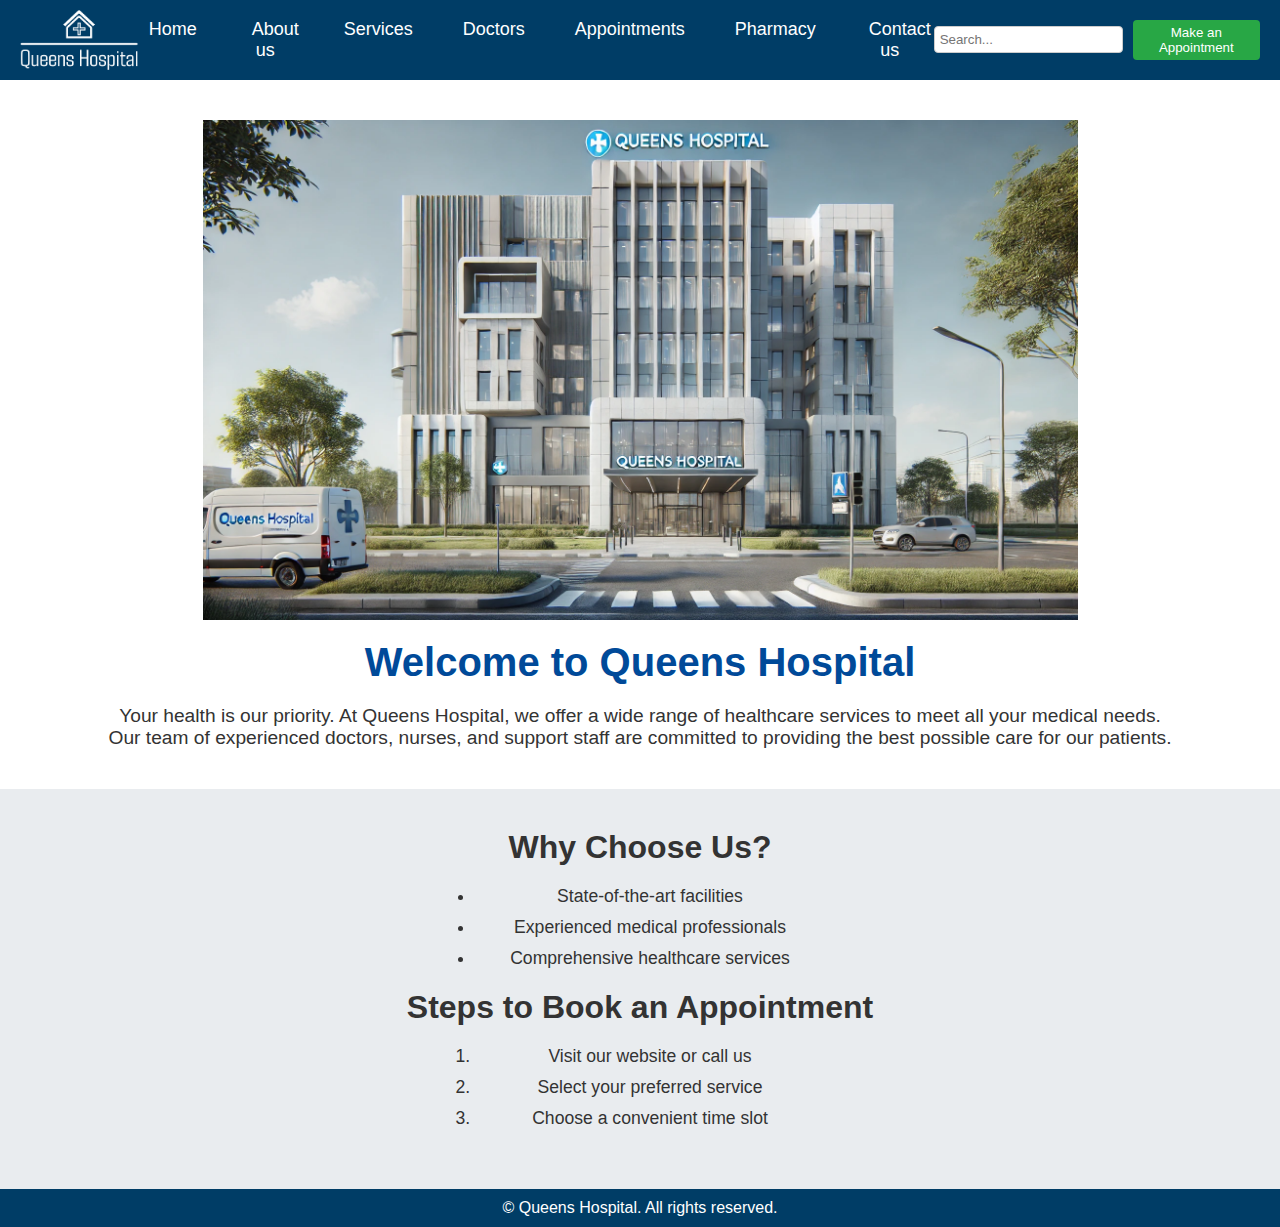
<file: index.html>
<!DOCTYPE html>
<html lang="en">
<head>
    <meta charset="UTF-8">
    <meta name="viewport" content="width=device-width, initial-scale=1.0">
    <title>Home - Queens Hospital</title>
    <link rel="stylesheet" href="index.css">
</head>
<body>
    <header>
        <div class="header-container">
            <img src="images/logo.png" alt="Queens Logo" class="logo">
            <nav>
                <ul>
                    <li><a href="index.html">Home</a></li>
                    <li><a href="aboutus.html">About us</a></li>
                    <li><a href="services.html">Services</a></li>
                    <li><a href="doctors.html">Doctors</a></li>
                    <li><a href="appointments.html">Appointments</a></li>
                    <li><a href="pharmacy.html">Pharmacy</a></li>
                    <li><a href="contact.html">Contact us</a></li>
                </ul>
            </nav>
            <div class="header-actions">
                <input type="text" placeholder="Search..." class="search-bar">
                <button class="appointment-btn">Make an Appointment</button>
            </div>
        </div>
    </header>  

    <main>
        <section class="intro">
            <img src="images/mainimage.webp" alt="Main Hospital Image" class="main-image">
            <div class="intro-text">
                <h1>Welcome to Queens Hospital</h1>
                <p>Your health is our priority. At Queens Hospital, we offer a wide range of healthcare services to meet all your medical needs.</p>
                <p>Our team of experienced doctors, nurses, and support staff are committed to providing the best possible care for our patients.</p>
            </div>
        </section>

        <section class="additional-info">
            <h2>Why Choose Us?</h2>
            <ul>
                <li>State-of-the-art facilities</li>
                <li>Experienced medical professionals</li>
                <li>Comprehensive healthcare services</li>
            </ul>
            <h2>Steps to Book an Appointment</h2>
            <ol>
                <li>Visit our website or call us</li>
                <li>Select your preferred service</li>
                <li>Choose a convenient time slot</li>
            </ol>
        </section>
    </main>

    <footer>
        <p>&copy; Queens Hospital. All rights reserved.</p>
        <!-- Developer Notes: This footer section contains basic copyright information and can be expanded as needed. -->
    </footer>
</body>
</html>
</file>
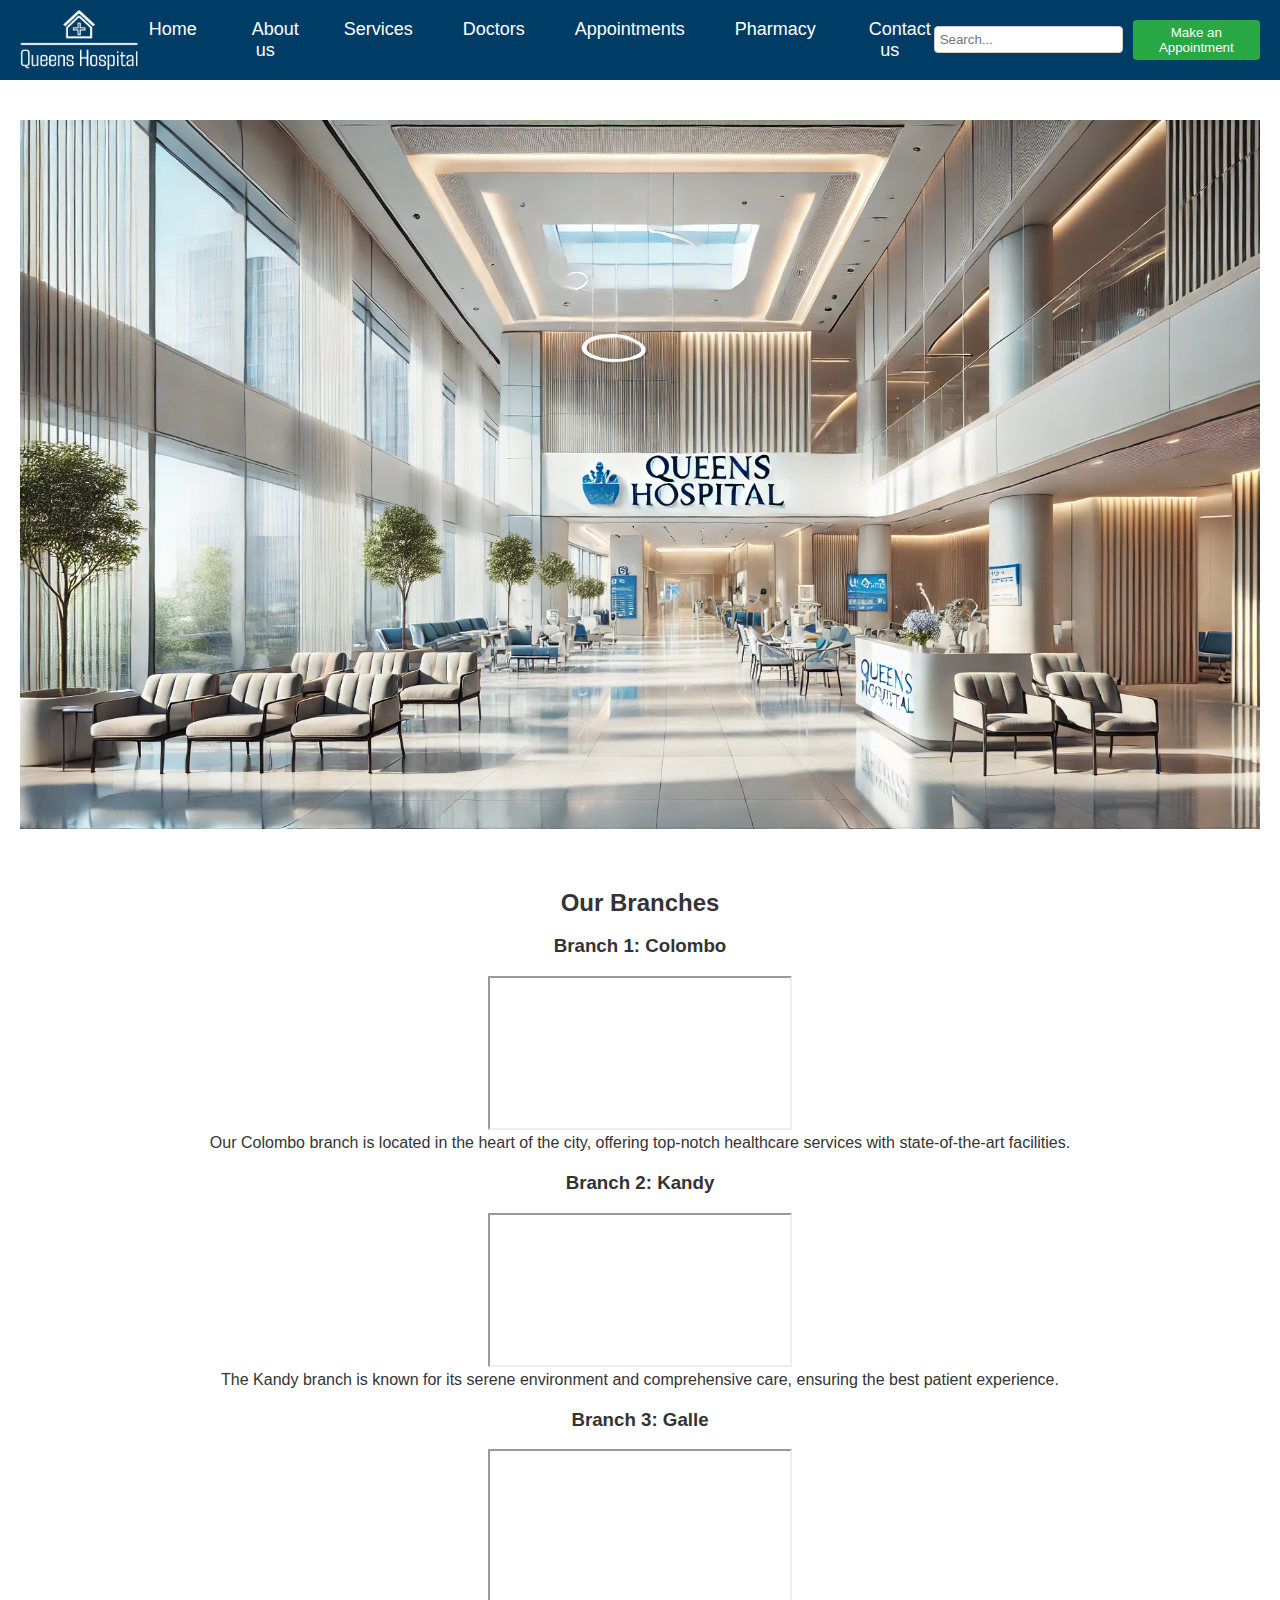
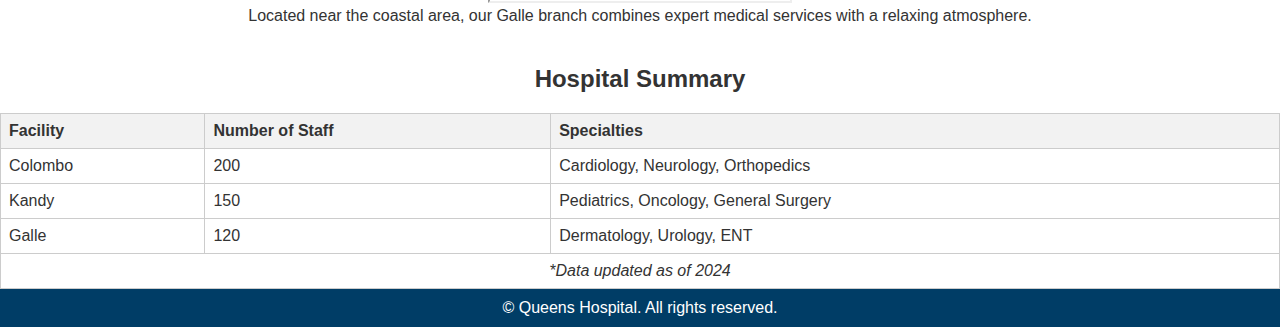
<file: aboutus.html>
<!DOCTYPE html>
<html lang="en">
<head>
    <meta charset="UTF-8">
    <meta name="viewport" content="width=device-width, initial-scale=1.0">
    <title>About Us - Queens Hospital</title>
    <link rel="stylesheet" href="aboutus.css">
</head>
<body>
    <header>
        <div class="header-container">
            <img src="/images/logo.png" alt="Queens Logo" class="logo">
            <nav>
                <ul>
                    <li><a href="index.html">Home</a></li>
                    <li><a href="aboutus.html">About us</a></li>
                    <li><a href="services.html">Services</a></li>
                    <li><a href="doctors.html">Doctors</a></li>
                    <li><a href="appointments.html">Appointments</a></li>
                    <li><a href="pharmacy.html">Pharmacy</a></li>
                    <li><a href="contact.html">Contact us</a></li>
                </ul>
            </nav>
            <div class="header-actions">
                <input type="text" placeholder="Search..." class="search-bar">
                <button class="appointment-btn">Make an Appointment</button>
            </div>
        </div>
    </header>
    
    <main>
        <section class="intro">
            <img src="/images/image2.webp" alt="Main Hospital Image" class="main-image">
        </section>
        <section class="about-branches">
            <h2>Our Branches</h2>
            <div class="branch">
                <h3>Branch 1: Colombo</h3>
                <iframe
                            src="https://www.google.com/maps/embed?pb=!1m18!1m12!1m3!1d31689.47176805088!2d79.88738997431642!3d6.868546000000007!2m3!1f0!2f0!3f0!3m2!1i1024!2i768!4f13.1!3m3!1m2!1s0x3ae25084ad1f1fad%3A0xfbea11154f6ece9f!2sSri%20Jayewardenepura%20General%20Hospital!5e0!3m2!1sen!2slk!4v1725169918538!5m2!1sen!2slk"
                            class="map-iframe"
                            allowfullscreen="" loading="lazy" referrerpolicy="no-referrer-when-downgrade"></iframe>
                <p>Our Colombo branch is located in the heart of the city, offering top-notch healthcare services with state-of-the-art facilities.</p>
            </div>
            <div class="branch">
                <h3>Branch 2: Kandy</h3>
                <iframe
                            src="https://www.google.com/maps/embed?pb=!1m18!1m12!1m3!1d31689.47176805088!2d79.88738997431642!3d6.868546000000007!2m3!1f0!2f0!3f0!3m2!1i1024!2i768!4f13.1!3m3!1m2!1s0x3ae25084ad1f1fad%3A0xfbea11154f6ece9f!2sSri%20Jayewardenepura%20General%20Hospital!5e0!3m2!1sen!2slk!4v1725169918538!5m2!1sen!2slk"
                            class="map-iframe"
                            allowfullscreen="" loading="lazy" referrerpolicy="no-referrer-when-downgrade"></iframe>
                <p>The Kandy branch is known for its serene environment and comprehensive care, ensuring the best patient experience.</p>
            </div>
            <div class="branch">
                <h3>Branch 3: Galle</h3>
                <iframe
                src="https://www.google.com/maps/embed?pb=!1m18!1m12!1m3!1d31689.47176805088!2d79.88738997431642!3d6.868546000000007!2m3!1f0!2f0!3f0!3m2!1i1024!2i768!4f13.1!3m3!1m2!1s0x3ae25084ad1f1fad%3A0xfbea11154f6ece9f!2sSri%20Jayewardenepura%20General%20Hospital!5e0!3m2!1sen!2slk!4v1725169918538!5m2!1sen!2slk"
                class="map-iframe"
                allowfullscreen="" loading="lazy" referrerpolicy="no-referrer-when-downgrade"></iframe>
                <p>Located near the coastal area, our Galle branch combines expert medical services with a relaxing atmosphere.</p>
            </div>
        </section>
        
        <section class="hospital-summary">
            <h2>Hospital Summary</h2>
            <table>
                <thead>
                    <tr>
                        <th>Facility</th>
                        <th>Number of Staff</th>
                        <th>Specialties</th>
                    </tr>
                </thead>
                <tbody>
                    <tr>
                        <td>Colombo</td>
                        <td>200</td>
                        <td>Cardiology, Neurology, Orthopedics</td>
                    </tr>
                    <tr>
                        <td>Kandy</td>
                        <td>150</td>
                        <td>Pediatrics, Oncology, General Surgery</td>
                    </tr>
                    <tr>
                        <td>Galle</td>
                        <td>120</td>
                        <td>Dermatology, Urology, ENT</td>
                    </tr>
                </tbody>
                <tfoot>
                    <tr>
                        <td colspan="3">*Data updated as of 2024</td>
                    </tr>
                </tfoot>
            </table>
        </section>
    </main>
    <footer>
        <p>&copy; Queens Hospital. All rights reserved.</p>
        <!-- Developer Notes: The above sections include detailed information about different branches and a hospital summary -->
    </footer>
</body>
</html>
</file>
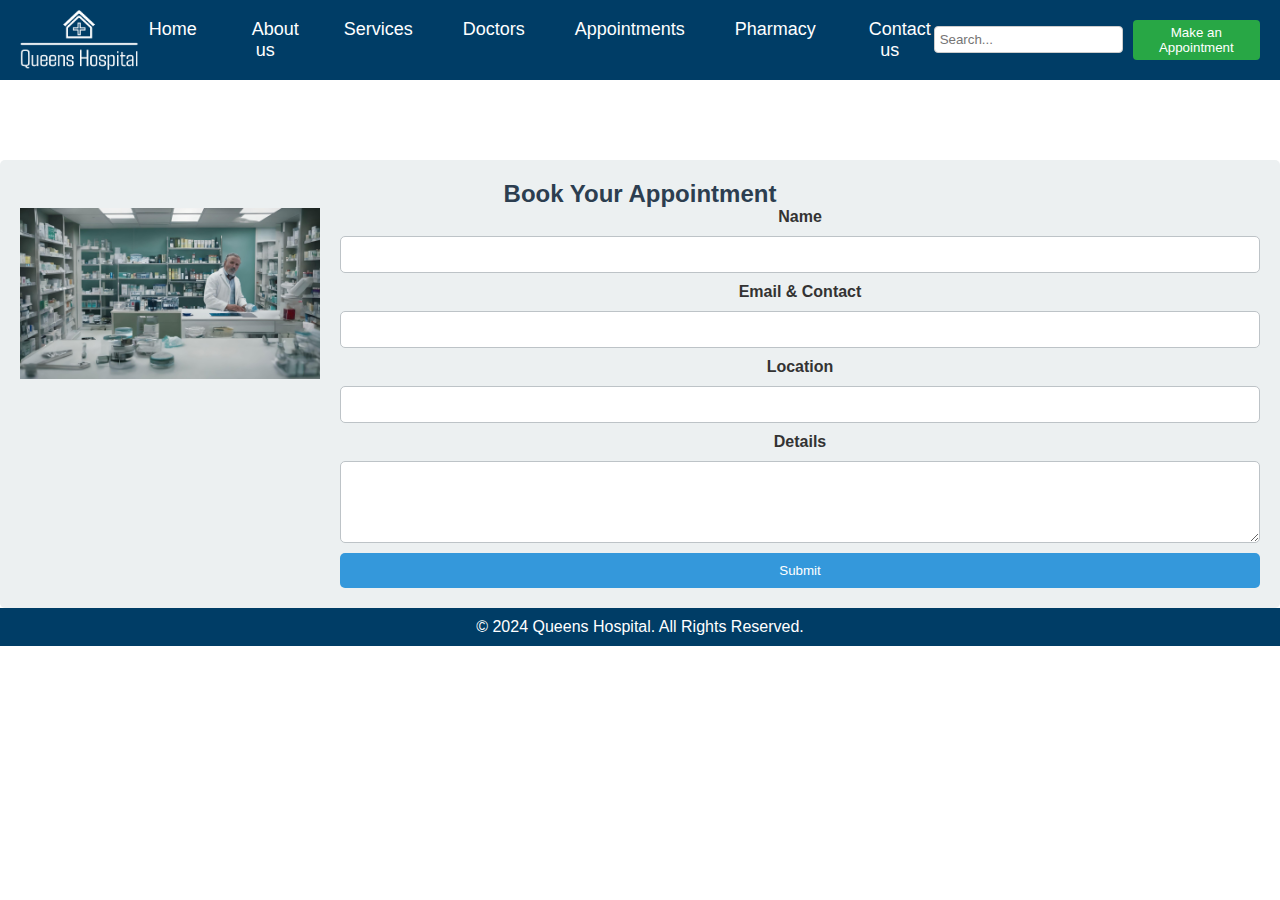
<file: appointments.html>
<!DOCTYPE html>
<html lang="en">
<head>
    <meta charset="UTF-8">
    <meta name="viewport" content="width=device-width, initial-scale=1.0">
    <title>Appointment - Queens Hospital</title>
    <link rel="stylesheet" href="appointments.css">
</head>
<body>
    <header>
        <div class="header-container">
            <img src="/images/logo.png" alt="Queens Logo" class="logo">
            <nav>
                <ul>
                    <li><a href="index.html">Home</a></li>
                    <li><a href="aboutus.html">About us</a></li>
                    <li><a href="services.html">Services</a></li>
                    <li><a href="doctors.html">Doctors</a></li>
                    <li><a href="appointments.html">Appointments</a></li>
                    <li><a href="pharmacy.html">Pharmacy</a></li>
                    <li><a href="contact.html">Contact us</a></li>
                </ul>
            </nav>
            <div class="header-actions">
                <input type="text" placeholder="Search..." class="search-bar">
                <button class="appointment-btn">Make an Appointment</button>
            </div>
        </div>
    </header>

    <main>
        <section class="intro">
        </section>
        <section class="appointment-section">
            <h2>Book Your Appointment</h2>
            <div class="appointment-content">
                <div class="image-placeholder">
                    <img src="images/image5.jpg" alt="Appointment Image">
                </div>
                <form class="appointment-form">
                    <label for="name">Name</label>
                    <input type="text" id="name" name="name" required>

                    <label for="email-contact">Email & Contact</label>
                    <input type="text" id="email-contact" name="email-contact" required>

                    <label for="location">Location</label>
                    <input type="text" id="location" name="location" required>

                    <label for="details">Details</label>
                    <textarea id="details" name="details" rows="4" required></textarea>

                    <button type="submit">Submit</button>
                </form>
            </div>
        </section>
    </main>
    <footer>
        <p>&copy; 2024 Queens Hospital. All Rights Reserved.</p>
    </footer>
</body>
</html>
</file>
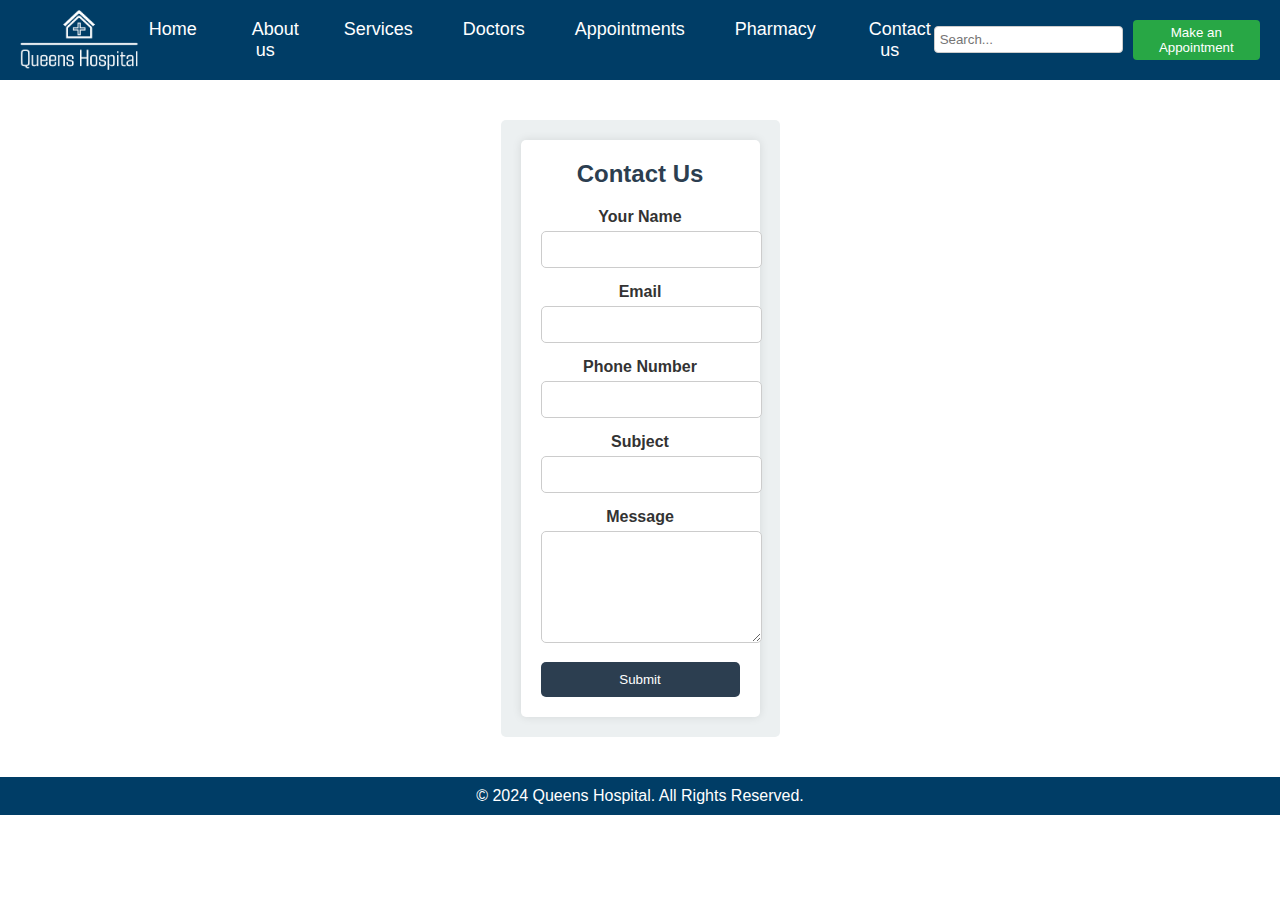
<file: contact.html>
<!DOCTYPE html>
<html lang="en">
<head>
    <meta charset="UTF-8">
    <meta name="viewport" content="width=device-width, initial-scale=1.0">
    <title>Contact Us - Queens Hospital</title>
    <link rel="stylesheet" href="contact.css">
</head>
<body>
    <header>
        <div class="header-container">
            <img src="/images/logo.png" alt="Queens Logo" class="logo">
            <nav>
                <ul>
                    <li><a href="index.html">Home</a></li>
                    <li><a href="aboutus.html">About us</a></li>
                    <li><a href="services.html">Services</a></li>
                    <li><a href="doctors.html">Doctors</a></li>
                    <li><a href="appointments.html">Appointments</a></li>
                    <li><a href="pharmacy.html">Pharmacy</a></li>
                    <li><a href="contact.html">Contact us</a></li>
                </ul>
            </nav>
            <div class="header-actions">
                <input type="text" placeholder="Search..." class="search-bar">
                <button class="appointment-btn">Make an Appointment</button>
            </div>
        </div>
    </header>
    
    <main>
        <section class="intro">
        <section class="contact-section">
            <div class="form-container">
                <h2>Contact Us</h2>
                <form action="#" method="post">
                    <div class="form-group">
                        <label for="name">Your Name</label>
                        <input type="text" id="name" name="name" required>
                    </div>
                    <div class="form-group">
                        <label for="email">Email</label>
                        <input type="email" id="email" name="email" required>
                    </div>
                    <div class="form-group">
                        <label for="phone">Phone Number</label>
                        <input type="tel" id="phone" name="phone" required>
                    </div>
                    <div class="form-group">
                        <label for="subject">Subject</label>
                        <input type="text" id="subject" name="subject" required>
                    </div>
                    <div class="form-group">
                        <label for="message">Message</label>
                        <textarea id="message" name="message" rows="6" required></textarea>
                    </div>
                    <button type="submit">Submit</button>
                </form>
            </div>
        </section>
    </main>
    <footer>
        <p>&copy; 2024 Queens Hospital. All Rights Reserved.</p>
    </footer>
</body>
</html>
</file>
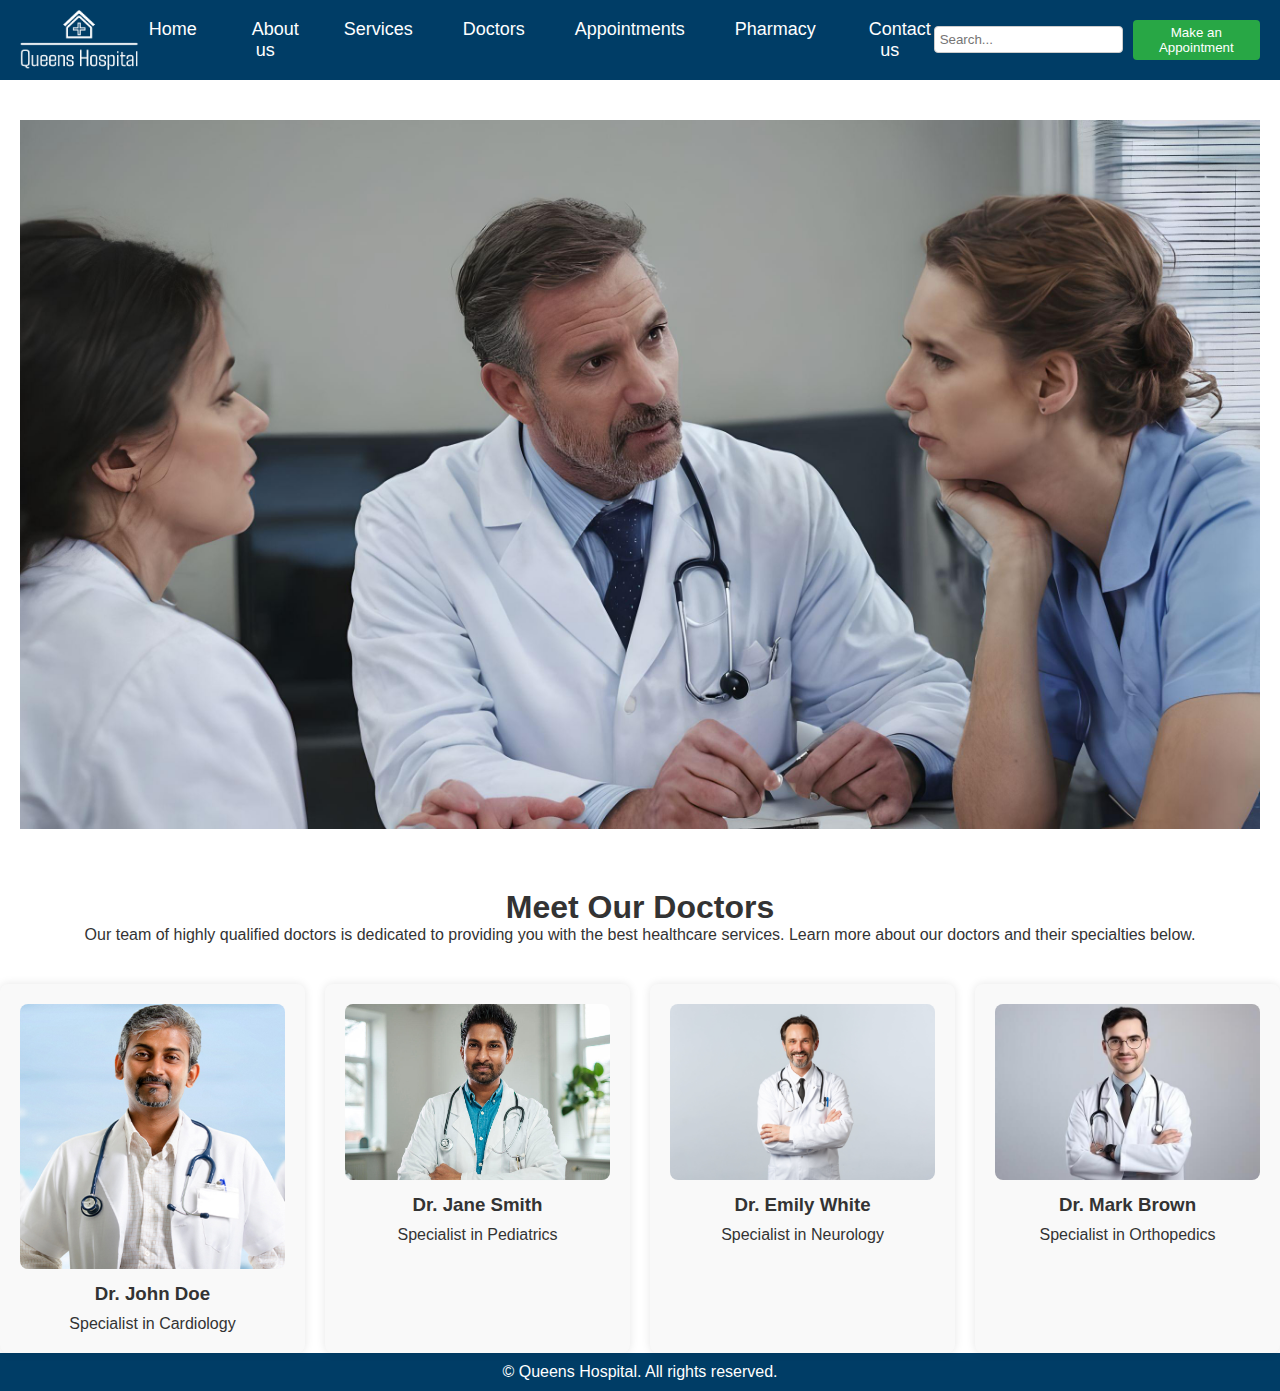
<file: doctors.html>
<!DOCTYPE html>
<html lang="en">
<head>
    <meta charset="UTF-8">
    <meta name="viewport" content="width=device-width, initial-scale=1.0">
    <title>Doctors - Queens Hospital</title>
    <link rel="stylesheet" href="doctors.css">
</head>
<body>
    <header>
        <div class="header-container">
            <img src="/images/logo.png" alt="Lanka Care Logo" class="logo">
            <nav>
                <ul>
                    <li><a href="index.html">Home</a></li>
                    <li><a href="aboutus.html">About us</a></li>
                    <li><a href="services.html">Services</a></li>
                    <li><a href="doctors.html">Doctors</a></li>
                    <li><a href="appointments.html">Appointments</a></li>
                    <li><a href="pharmacy.html">Pharmacy</a></li>
                    <li><a href="contact.html">Contact us</a></li>
                </ul>
            </nav>
            <div class="header-actions">
                <input type="text" placeholder="Search..." class="search-bar">
                <button class="appointment-btn">Make an Appointment</button>
            </div>
        </div>
    </header>

    <main>
        <section class="intro">
            <img src="/images/image4.jpg" alt="Main Hospital Image" class="main-image">
        </section>
        <section class="doctors-intro">
            <h1>Meet Our Doctors</h1>
            <p>Our team of highly qualified doctors is dedicated to providing you with the best healthcare services. Learn more about our doctors and their specialties below.</p>
        </section>

        <section class="doctors-grid">
            <div class="doctor-item">
                <img src="/images/1.png" alt="Doctor 1">
                <h3>Dr. John Doe</h3>
                <p>Specialist in Cardiology</p>
            </div>
            <div class="doctor-item">
                <img src="/images/2.jpg" alt="Doctor 2">
                <h3>Dr. Jane Smith</h3>
                <p>Specialist in Pediatrics</p>
            </div>
            <div class="doctor-item">
                <img src="/images/3.jpg" alt="Doctor 3">
                <h3>Dr. Emily White</h3>
                <p>Specialist in Neurology</p>
            </div>
            <div class="doctor-item">
                <img src="/images/4.jpg" alt="Doctor 4">
                <h3>Dr. Mark Brown</h3>
                <p>Specialist in Orthopedics</p>
            </div>
        </section>
    </main>

    <footer>
        <p>&copy; Queens Hospital. All rights reserved.</p>
    </footer>
</body>
</html>
</file>
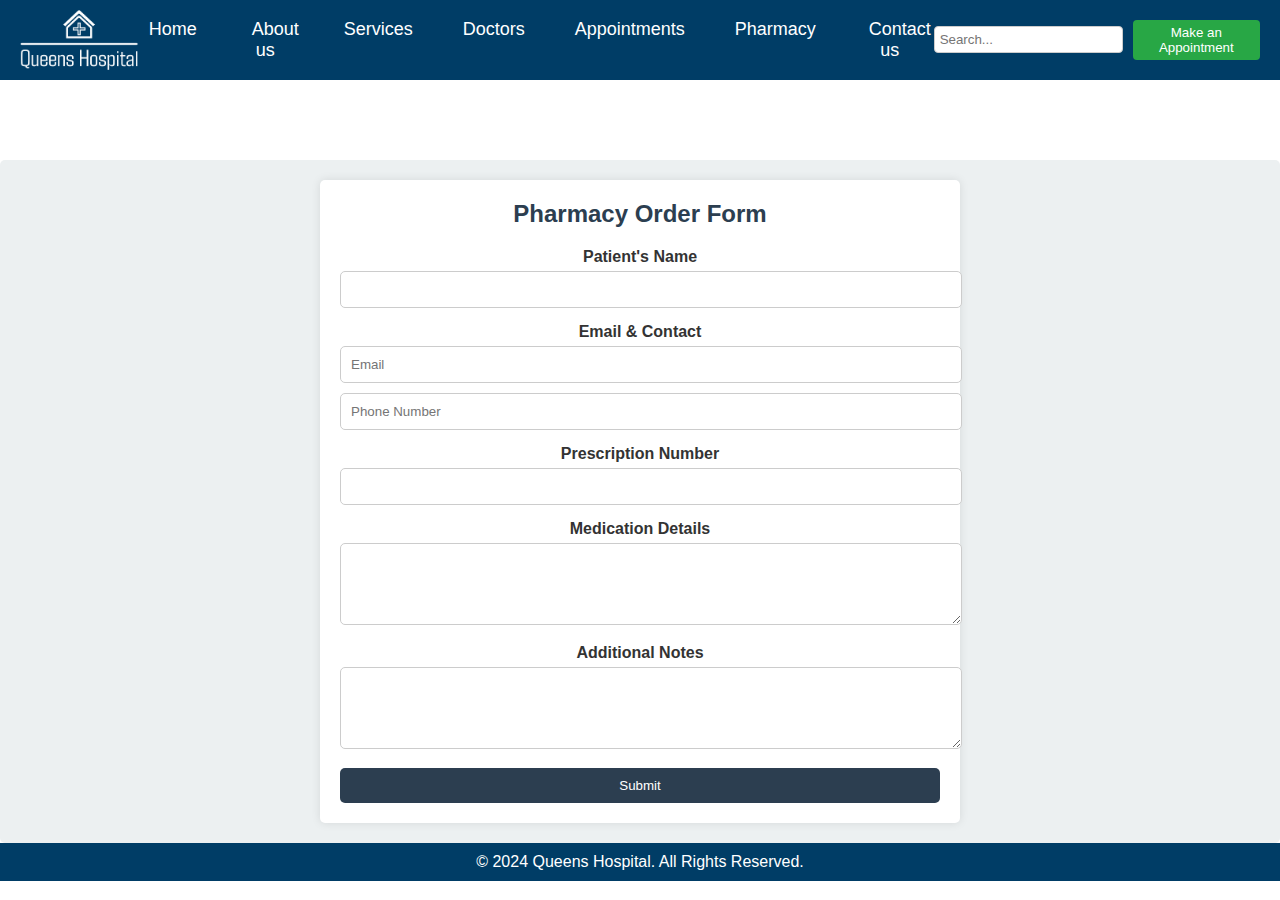
<file: pharmacy.html>
<!DOCTYPE html>
<html lang="en">
<head>
    <meta charset="UTF-8">
    <meta name="viewport" content="width=device-width, initial-scale=1.0">
    <title>Pharmacy - Queens Hospital</title>
    <link rel="stylesheet" href="pharmacy.css">
</head>
<body>
    <header>
        <div class="header-container">
            <img src="images/logo.png" alt="Queens Logo" class="logo">
            <nav>
                <ul>
                    <li><a href="index.html">Home</a></li>
                    <li><a href="aboutus.html">About us</a></li>
                    <li><a href="services.html">Services</a></li>
                    <li><a href="doctors.html">Doctors</a></li>
                    <li><a href="appointments.html">Appointments</a></li>
                    <li><a href="pharmacy.html">Pharmacy</a></li>
                    <li><a href="contact.html">Contact us</a></li>
                </ul>
            </nav>
            <div class="header-actions">
                <input type="text" placeholder="Search..." class="search-bar">
                <button class="appointment-btn">Make an Appointment</button>
            </div>
        </div>
    </header>
    
    <main>
        <section class="intro">
        </section>
        <section class="pharmacy-section">
            <div class="form-container">
                <h2>Pharmacy Order Form</h2>
                <form action="#" method="post">
                    <div class="form-group">
                        <label for="name">Patient's Name</label>
                        <input type="text" id="name" name="name" required>
                    </div>
                    <div class="form-group">
                        <label for="contact">Email & Contact</label>
                        <input type="email" id="email" name="email" required placeholder="Email">
                        <input type="tel" id="contact" name="contact" required placeholder="Phone Number">
                    </div>
                    <div class="form-group">
                        <label for="prescription">Prescription Number</label>
                        <input type="text" id="prescription" name="prescription" required>
                    </div>
                    <div class="form-group">
                        <label for="medication">Medication Details</label>
                        <textarea id="medication" name="medication" rows="4" required></textarea>
                    </div>
                    <div class="form-group">
                        <label for="notes">Additional Notes</label>
                        <textarea id="notes" name="notes" rows="4"></textarea>
                    </div>
                    <button type="submit">Submit</button>
                </form>
            </div>
        </section>
    </main>
    <footer>
        <p>&copy; 2024 Queens Hospital. All Rights Reserved.</p>
    </footer>
</body>
</html>
</file>
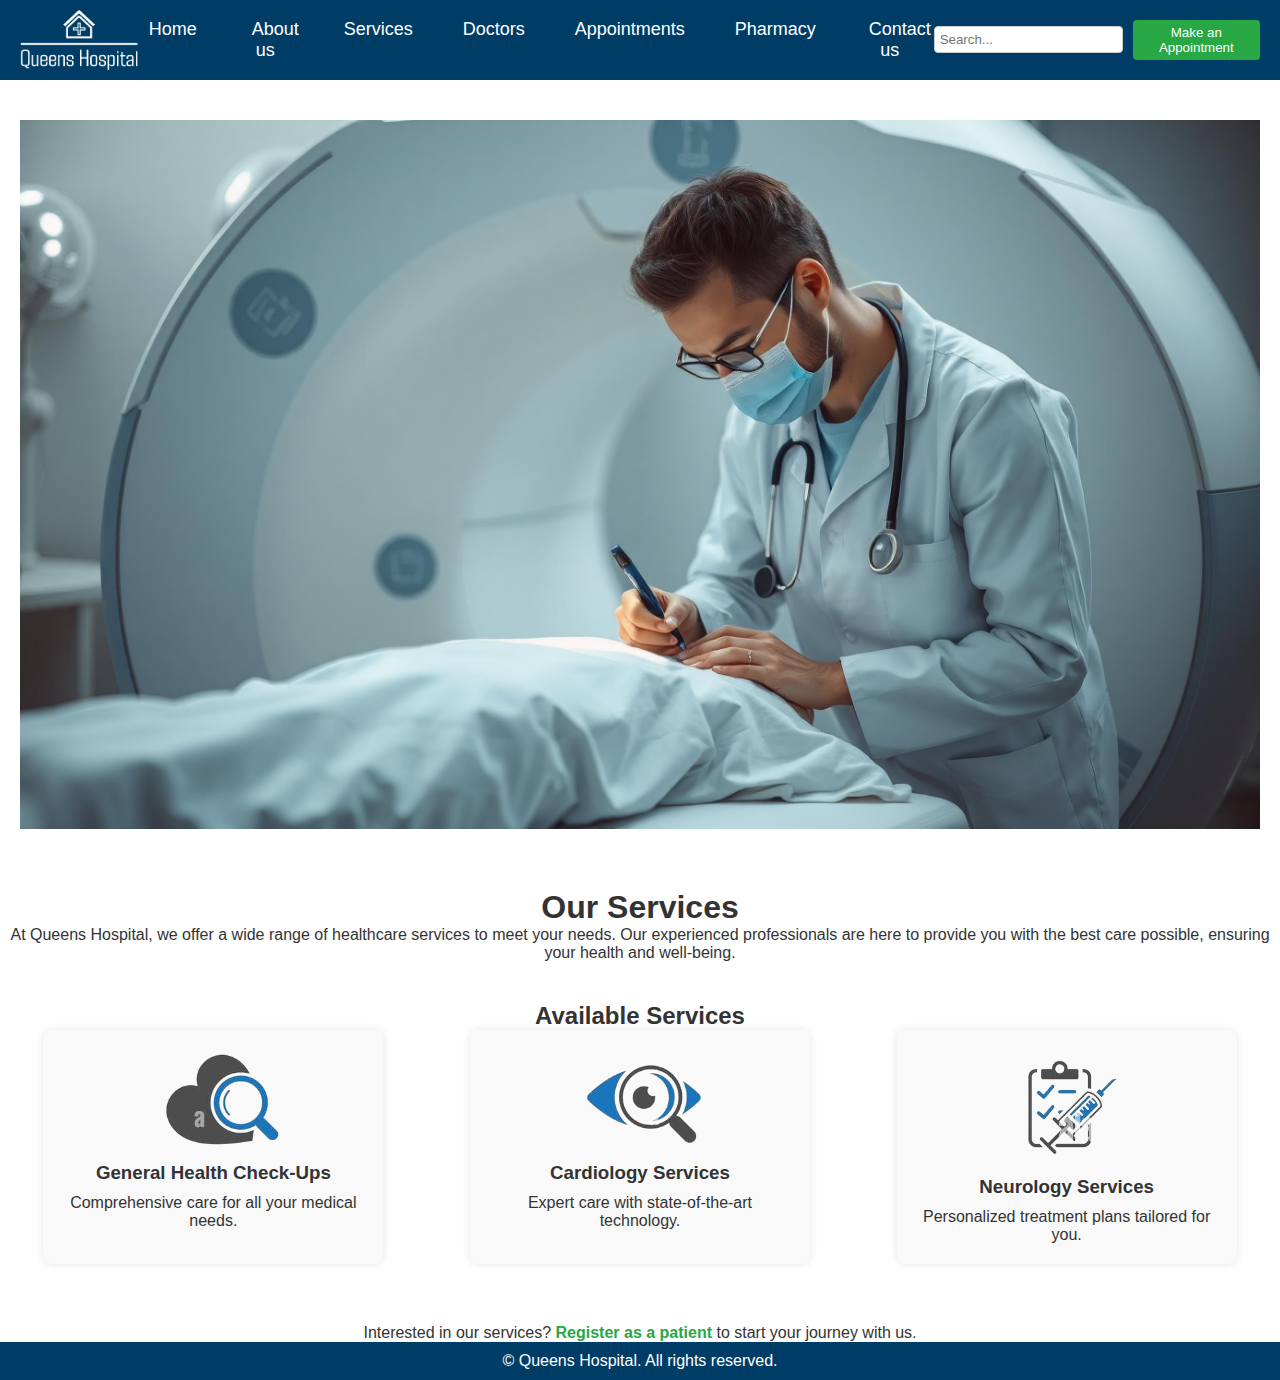
<file: services.html>
<!DOCTYPE html>
<html lang="en">
<head>
    <meta charset="UTF-8">
    <meta name="viewport" content="width=device-width, initial-scale=1.0">
    <title>Services - Lanka Care</title>
    <link rel="stylesheet" href="services.css">
</head>
<body>
    <header>
        <div class="header-container">
            <img src="/images/logo.png" alt="Queens Logo" class="logo">
            <nav>
                <ul>
                    <li><a href="index.html">Home</a></li>
                    <li><a href="aboutus.html">About us</a></li>
                    <li><a href="services.html">Services</a></li>
                    <li><a href="doctors.html">Doctors</a></li>
                    <li><a href="appointments.html">Appointments</a></li>
                    <li><a href="pharmacy.html">Pharmacy</a></li>
                    <li><a href="contact.html">Contact us</a></li>
                </ul>
            </nav>
            <div class="header-actions">
                <input type="text" placeholder="Search..." class="search-bar">
                <button class="appointment-btn">Make an Appointment</button>
            </div>
        </div>
    </header>
    
    <main>
        <section class="intro">
            <img src="/images/image3.jpg" alt="Main Hospital Image" class="main-image">
        </section>
        
        <section class="services-intro">
            <h1>Our Services</h1>
            <p>At Queens Hospital, we offer a wide range of healthcare services to meet your needs. Our experienced professionals are here to provide you with the best care possible, ensuring your health and well-being.</p>
        </section>

        <section class="services-list">
            <h2>Available Services</h2>
            <div class="services-container">
                <div class="service-item">
                    <img src="/images/icon2.png" alt="Service 1">
                    <h3>General Health Check-Ups</h3>
                    <p>Comprehensive care for all your medical needs.</p>
                </div>
                <div class="service-item">
                    <img src="/images/icon3.png" alt="Service 2">
                    <h3>Cardiology Services</h3>
                    <p>Expert care with state-of-the-art technology.</p>
                </div>
                <div class="service-item">
                    <img src="/images/icon4.png" alt="Service 3">
                    <h3>Neurology Services</h3>
                    <p>Personalized treatment plans tailored for you.</p>
                </div>
            </div>
        </section>

        <section class="register-link">
            <p>Interested in our services? <a href="register.html">Register as a patient</a> to start your journey with us.</p>
        </section>
    </main>

    <footer>
        <p>&copy; Queens Hospital. All rights reserved.</p>
    </footer>
</body>
</html>
</file>
<file: index.css>
/* Basic reset and styling */
body, h1, h2, p, ul, ol {
    margin: 0;
    padding: 0;
    text-align: center;
}

/* General styles */
body {
    font-family: Arial, sans-serif;
    margin: 0;
    padding: 0;
    color: #333;
}

header {
    background-color: #003d66;
    color: white;
    padding: 10px 0;
}

.header-container {
    display: flex;
    justify-content: space-between;
    align-items: center;
    max-width: auto;
    margin: 0 auto;
    padding: 0 20px;
}

.logo {
    max-height: 60px;
}

/* Style for the navigation menu */
.nav-menu {
    display: flex;
    width: 100%;
    justify-content: center; /* Center the menu items */
}

/* Navigation styles */
nav ul {
    list-style: none;
    display: flex;
    gap: 30px;
    margin: 0;
    padding: 0;
}

nav a {
    color: white;
    text-decoration: none;
    font-size: 18px;
    padding: 10px;
    border-radius: 5px;
    transition: all 0.3s ease-in-out;
}

nav a:hover {
    background-color: #007bff;
    border: 2px solid #0056b3;
    box-shadow: 0 0 10px rgba(0, 91, 187, 0.5);
}

.header-actions {
    display: flex;
    gap: 10px;
    align-items: center;
}

.search-bar {
    padding: 5px;
    border: 1px solid #ccc;
    border-radius: 4px;
}

.appointment-btn {
    background-color: #28a745;
    color: white;
    border: none;
    padding: 5px 10px;
    border-radius: 4px;
    cursor: pointer;
}

/* Intro section styling */
.intro {
    display: flex;
    justify-content: center;
    align-items: center;
    flex-direction: column;
    padding: 40px 20px;
    background-color: #fff;
}

.main-image {
    max-width: auto;
    height: 500px;
    margin-bottom: 20px;
}

.intro-text h1 {
    font-size: 2.5em;
    color: #004a99;
    margin-bottom: 20px;
}

.intro-text p {
    font-size: 1.2em;
    color: #333;
}

/* Additional info section styling */
.additional-info {
    padding: 40px 20px;
    background-color: #e9ecef;
}

.additional-info h2 {
    font-size: 2em;
    margin-bottom: 20px;
}

.additional-info ul, .additional-info ol {
    text-align: center;
    margin: 0 auto;
    max-width: 350px;
    padding-left: 20px;
    margin-bottom: 20px;
}

.additional-info ul li, .additional-info ol li {
    margin-bottom: 10px;
    font-size: 1.1em;
    color: #333;
}

footer {
    background-color: #003d66;
    color: white;
    text-align: center;
    padding: 10px 0;
}

/* Responsive design */
@media (max-width: 1082px) {
    .header-container {
        flex-direction: column;
        align-items: flex-start;
    }

    nav ul {
        flex-direction: column;
        gap: 10px;
    }

    .header-actions {
        margin-top: 10px;
        flex-wrap: wrap;
        gap: 5px;
    }
}
</file>
<file: aboutus.css>
/* Basic reset and styling */
body, h1, h2, p, ul, ol {
    margin: 0;
    padding: 0;
    text-align: center;
}

/* General styles */
body {
    font-family: Arial, sans-serif;
    margin: 0;
    padding: 0;
    color: #333;
}

header {
    background-color: #003d66;
    color: white;
    padding: 10px 0;
}

.header-container {
    display: flex;
    justify-content: space-between;
    align-items: center;
    max-width: auto;
    margin: 0 auto;
    padding: 0 20px;
}

.logo {
    max-height: 60px;
}

nav ul {
    list-style: none;
    padding: 0;
    margin: 0;
    display: flex;
    gap: 30px;
}

nav a {
    color: white;
    text-decoration: none;
    font-size: 18px;
    padding: 10px;
    border-radius: 5px;
    transition: all 0.3s ease-in-out;
}

nav a:hover {
    background-color: #007bff;
    border: 2px solid #0056b3;
    box-shadow: 0 0 10px rgba(0, 91, 187, 0.5);
}

.header-actions {
    display: flex;
    gap: 10px;
    align-items: center;
}

.search-bar {
    padding: 5px;
    border: 1px solid #ccc;
    border-radius: 4px;
}

.appointment-btn {
    background-color: #28a745;
    color: white;
    border: none;
    padding: 5px 10px;
    border-radius: 4px;
    cursor: pointer;
}

.intro {
    display: flex;
    justify-content: center;
    align-items: center;
    flex-direction: column;
    padding: 40px 20px;
    background-color: #fff;
}

.main-image {
    max-width: 100%;
    height: auto;
    margin-bottom: 20px;
}

.about-branches {
    margin-bottom: 40px;
}

.branch {
    margin-bottom: 20px;
}

.branch-map {
    max-width: 100%;
    height: auto;
    border-radius: 8px;
    margin-top: 10px;
}

.hospital-summary table {
    width: 100%;
    border-collapse: collapse;
    margin-top: 20px;
}

.hospital-summary th, .hospital-summary td {
    border: 1px solid #ccc;
    padding: 8px;
    text-align: left;
}

.hospital-summary th {
    background-color: #f2f2f2;
}

.hospital-summary tfoot td {
    font-style: italic;
    text-align: center;
}

footer {
    background-color: #003d66;
    color: white;
    text-align: center;
    padding: 10px 0;
}

/* Responsive styles */
@media (max-width: 1082px) {
    .header-container {
        flex-direction: column;
        align-items: flex-start;
    }

    nav ul {
        flex-direction: column;
        gap: 10px;
    }

    .header-actions {
        margin-top: 10px;
        flex-wrap: wrap;
        gap: 5px;
    }

    .hospital-summary table {
        font-size: 14px;
    }
}
</file>
<file: appointments.css>
/* Basic reset and styling */
body, h1, h2, p, ul, ol {
    margin: 0;
    padding: 0;
    text-align: center;
}

/* General styles */
body {
    font-family: Arial, sans-serif;
    margin: 0;
    padding: 0;
    color: #333;
}

header {
    background-color: #003d66;
    color: white;
    padding: 10px 0;
}

.header-container {
    display: flex;
    justify-content: space-between;
    align-items: center;
    max-width: auto;
    margin: 0 auto;
    padding: 0 20px;
}

.logo {
    max-height: 60px;
}

nav ul {
    list-style: none;
    padding: 0;
    margin: 0;
    display: flex;
    gap: 30px;
}

nav a {
    color: white;
    text-decoration: none;
    font-size: 18px;
    padding: 10px;
    border-radius: 5px;
    transition: all 0.3s ease-in-out;
}

nav a:hover {
    background-color: #007bff;
    border: 2px solid #0056b3;
    box-shadow: 0 0 10px rgba(0, 91, 187, 0.5);
}

.header-actions {
    display: flex;
    gap: 10px;
    align-items: center;
}

.search-bar {
    padding: 5px;
    border: 1px solid #ccc;
    border-radius: 4px;
}

.appointment-btn {
    background-color: #28a745;
    color: white;
    border: none;
    padding: 5px 10px;
    border-radius: 4px;
    cursor: pointer;
}

.intro {
    display: flex;
    justify-content: center;
    align-items: center;
    flex-direction: column;
    padding: 40px 20px;
    background-color: #fff;
}

.main-image {
    max-width: 100%;
    height: auto;
    margin-bottom: 20px;
}

.appointment-section {
    background-color: #ecf0f1;
    padding: 20px;
    border-radius: 5px;
}

.appointment-section h2 {
    text-align: center;
    color: #2c3e50;
}

.appointment-content {
    display: flex;
    gap: 20px;
}

.image-placeholder img {
    width: 100%;
    max-width: 300px;
}

.appointment-form {
    flex-grow: 1;
    display: flex;
    flex-direction: column;
    gap: 10px;
}

.appointment-form label {
    font-weight: bold;
}

.appointment-form input, .appointment-form textarea {
    padding: 10px;
    border: 1px solid #bdc3c7;
    border-radius: 5px;
}

.appointment-form button {
    padding: 10px;
    background-color: #3498db;
    color: #fff;
    border: none;
    border-radius: 5px;
    cursor: pointer;
}

/* Footer Styles */
footer {
    background-color: #003d66;
    color: white;
    text-align: center;
    padding: 10px 0;
}

/* Responsive styles */
@media (max-width: 1082px) {
    .header-container {
        flex-direction: column;
        align-items: flex-start;
    }

    nav ul {
        flex-direction: column;
        gap: 10px;
    }

    .header-actions {
        margin-top: 10px;
        flex-wrap: wrap;
        gap: 5px;
    }
}
</file>
<file: contact.css>
/* Basic reset and styling */
body, h1, h2, p, ul, ol {
    margin: 0;
    padding: 0;
    text-align: center;
}

/* General styles */
body {
    font-family: Arial, sans-serif;
    margin: 0;
    padding: 0;
    color: #333;
}

header {
    background-color: #003d66;
    color: white;
    padding: 10px 0;
}

.header-container {
    display: flex;
    justify-content: space-between;
    align-items: center;
    max-width: auto;
    margin: 0 auto;
    padding: 0 20px;
}

.logo {
    max-height: 60px;
}

nav ul {
    list-style: none;
    padding: 0;
    margin: 0;
    display: flex;
    gap: 30px;
}

nav a {
    color: white;
    text-decoration: none;
    font-size: 18px;
    padding: 10px;
    border-radius: 5px;
    transition: all 0.3s ease-in-out;
}

nav a:hover {
    background-color: #007bff;
    border: 2px solid #0056b3;
    box-shadow: 0 0 10px rgba(0, 91, 187, 0.5);
}

.header-actions {
    display: flex;
    gap: 10px;
    align-items: center;
}

.search-bar {
    padding: 5px;
    border: 1px solid #ccc;
    border-radius: 4px;
}

.appointment-btn {
    background-color: #28a745;
    color: white;
    border: none;
    padding: 5px 10px;
    border-radius: 4px;
    cursor: pointer;
}

.intro {
    display: flex;
    justify-content: center;
    align-items: center;
    flex-direction: column;
    padding: 40px 20px;
    background-color: #fff;
}

.main-image {
    max-width: 100%;
    height: auto;
    margin-bottom: 20px;
}

.contact-section {
    background-color: #ecf0f1;
    padding: 20px;
    border-radius: 5px;
}

.form-container {
    max-width: 600px;
    margin: 0 auto;
    background-color: #ffffff;
    padding: 20px;
    border-radius: 5px;
    box-shadow: 0 0 10px rgba(0, 0, 0, 0.1);
}

.form-container h2 {
    text-align: center;
    color: #2c3e50;
    margin-bottom: 20px;
}

.form-group {
    margin-bottom: 15px;
}

.form-group label {
    display: block;
    margin-bottom: 5px;
    font-weight: bold;
}

.form-group input[type="text"],
.form-group input[type="email"],
.form-group input[type="tel"],
.form-group textarea {
    width: 100%;
    padding: 10px;
    border-radius: 5px;
    border: 1px solid #ccc;
}

.form-group textarea {
    resize: vertical;
}

button[type="submit"] {
    width: 100%;
    padding: 10px;
    background-color: #2c3e50;
    color: #fff;
    border: none;
    border-radius: 5px;
    cursor: pointer;
}

footer {
    background-color: #003d66;
    color: white;
    text-align: center;
    padding: 10px 0;
}

/* Responsive styles */
@media (max-width: 1082px) {
    .header-container {
        flex-direction: column;
        align-items: flex-start;
    }

    nav ul {
        flex-direction: column;
        gap: 10px;
    }

    .header-actions {
        margin-top: 10px;
        flex-wrap: wrap;
        gap: 5px;
    }
}
</file>
<file: doctors.css>
/* Basic reset and styling */
body, h1, h2, p, ul, ol {
    margin: 0;
    padding: 0;
    text-align: center;
}

/* General styles */
body {
    font-family: Arial, sans-serif;
    margin: 0;
    padding: 0;
    color: #333;
}

header {
    background-color: #003d66;
    color: white;
    padding: 10px 0;
}

.header-container {
    display: flex;
    justify-content: space-between;
    align-items: center;
    max-width: auto;
    margin: 0 auto;
    padding: 0 20px;
}

.logo {
    max-height: 60px;
}

nav ul {
    list-style: none;
    padding: 0;
    margin: 0;
    display: flex;
    gap: 30px;
}

nav a {
    color: white;
    text-decoration: none;
    font-size: 18px;
    padding: 10px;
    border-radius: 5px;
    transition: all 0.3s ease-in-out;
}

nav a:hover {
    background-color: #007bff;
    border: 2px solid #0056b3;
    box-shadow: 0 0 10px rgba(0, 91, 187, 0.5);
}

.header-actions {
    display: flex;
    gap: 10px;
    align-items: center;
}

.search-bar {
    padding: 5px;
    border: 1px solid #ccc;
    border-radius: 4px;
}

.appointment-btn {
    background-color: #28a745;
    color: white;
    border: none;
    padding: 5px 10px;
    border-radius: 4px;
    cursor: pointer;
}

.intro {
    display: flex;
    justify-content: center;
    align-items: center;
    flex-direction: column;
    padding: 40px 20px;
    background-color: #fff;
}

.main-image {
    max-width: 100%;
    height: auto;
    margin-bottom: 20px;
}

.doctors-intro {
    text-align: center;
    margin-bottom: 40px;
}

.doctors-grid {
    display: grid;
    grid-template-columns: repeat(auto-fit, minmax(250px, 1fr));
    gap: 20px;
}

.doctor-item {
    background-color: #f9f9f9;
    padding: 20px;
    border-radius: 8px;
    box-shadow: 0 0 10px rgba(0, 0, 0, 0.1);
    text-align: center;
}

.doctor-item img {
    max-width: 100%;
    height: auto;
    border-radius: 8px;
    margin-bottom: 10px;
}

.doctor-item h3 {
    margin-top: 0;
    margin-bottom: 10px;
}

footer {
    background-color: #003d66;
    color: white;
    text-align: center;
    padding: 10px 0;
}

/* Responsive styles */
@media (max-width: 1082px) {
    .header-container {
        flex-direction: column;
        align-items: flex-start;
    }

    nav ul {
        flex-direction: column;
        gap: 10px;
    }

    .header-actions {
        margin-top: 10px;
        flex-wrap: wrap;
        gap: 5px;
    }

    .doctors-grid {
        grid-template-columns: repeat(auto-fit, minmax(200px, 1fr));
    }
}
</file>
<file: pharmacy.css>
/* Basic reset and styling */
body, h1, h2, p, ul, ol {
    margin: 0;
    padding: 0;
    text-align: center;
}

/* General styles */
body {
    font-family: Arial, sans-serif;
    margin: 0;
    padding: 0;
    color: #333;
}

header {
    background-color: #003d66;
    color: white;
    padding: 10px 0;
}

.header-container {
    display: flex;
    justify-content: space-between;
    align-items: center;
    max-width: auto;
    margin: 0 auto;
    padding: 0 20px;
}

.logo {
    max-height: 60px;
}

nav ul {
    list-style: none;
    padding: 0;
    margin: 0;
    display: flex;
    gap: 30px;
}

nav a {
    color: white;
    text-decoration: none;
    font-size: 18px;
    padding: 10px;
    border-radius: 5px;
    transition: all 0.3s ease-in-out;
}

nav a:hover {
    background-color: #007bff;
    border: 2px solid #0056b3;
    box-shadow: 0 0 10px rgba(0, 91, 187, 0.5);
}

.header-actions {
    display: flex;
    gap: 10px;
    align-items: center;
}

.search-bar {
    padding: 5px;
    border: 1px solid #ccc;
    border-radius: 4px;
}

.appointment-btn {
    background-color: #28a745;
    color: white;
    border: none;
    padding: 5px 10px;
    border-radius: 4px;
    cursor: pointer;
}

.intro {
    display: flex;
    justify-content: center;
    align-items: center;
    flex-direction: column;
    padding: 40px 20px;
    background-color: #fff;
}

.main-image {
    max-width: 100%;
    height: auto;
    margin-bottom: 20px;
}

.pharmacy-section {
    background-color: #ecf0f1;
    padding: 20px;
    border-radius: 5px;
}

.form-container {
    max-width: 600px;
    margin: 0 auto;
    background-color: #ffffff;
    padding: 20px;
    border-radius: 5px;
    box-shadow: 0 0 10px rgba(0, 0, 0, 0.1);
}

.form-container h2 {
    text-align: center;
    color: #2c3e50;
    margin-bottom: 20px;
}

.form-group {
    margin-bottom: 15px;
}

.form-group label {
    display: block;
    margin-bottom: 5px;
    font-weight: bold;
}

.form-group input[type="text"],
.form-group input[type="email"],
.form-group input[type="tel"],
.form-group textarea {
    width: 100%;
    padding: 10px;
    border-radius: 5px;
    border: 1px solid #ccc;
}

.form-group input[type="email"] {
    margin-bottom: 10px;
}

.form-group textarea {
    resize: vertical;
}

button[type="submit"] {
    width: 100%;
    padding: 10px;
    background-color: #2c3e50;
    color: #fff;
    border: none;
    border-radius: 5px;
    cursor: pointer;
}

footer {
    background-color: #003d66;
    color: white;
    text-align: center;
    padding: 10px 0;
}

/* Responsive styles */
@media (max-width: 1082px) {
    .header-container {
        flex-direction: column;
        align-items: flex-start;
    }

    nav ul {
        flex-direction: column;
        gap: 10px;
    }

    .header-actions {
        margin-top: 10px;
        flex-wrap: wrap;
        gap: 5px;
    }
}
</file>
<file: services.css>
/* Basic reset and styling */
body, h1, h2, p, ul, ol {
    margin: 0;
    padding: 0;
    text-align: center;
}

/* General styles */
body {
    font-family: Arial, sans-serif;
    margin: 0;
    padding: 0;
    color: #333;
}

header {
    background-color: #003d66;
    color: white;
    padding: 10px 0;
}

.header-container {
    display: flex;
    justify-content: space-between;
    align-items: center;
    max-width: auto;
    margin: 0 auto;
    padding: 0 20px;
}

.logo {
    max-height: 60px;
}

nav ul {
    list-style: none;
    padding: 0;
    margin: 0;
    display: flex;
    gap: 30px;
}

nav a {
    color: white;
    text-decoration: none;
    font-size: 18px;
    padding: 10px;
    border-radius: 5px;
    transition: all 0.3s ease-in-out;
}

nav a:hover {
    background-color: #007bff;
    border: 2px solid #0056b3;
    box-shadow: 0 0 10px rgba(0, 91, 187, 0.5);
}

.header-actions {
    display: flex;
    gap: 10px;
    align-items: center;
}

.search-bar {
    padding: 5px;
    border: 1px solid #ccc;
    border-radius: 4px;
}

.appointment-btn {
    background-color: #28a745;
    color: white;
    border: none;
    padding: 5px 10px;
    border-radius: 4px;
    cursor: pointer;
}

.intro {
    display: flex;
    justify-content: center;
    align-items: center;
    flex-direction: column;
    padding: 40px 20px;
    background-color: #fff;
}

.main-image {
    max-width: 100%;
    height: auto;
    margin-bottom: 20px;
}

.services-intro {
    text-align: center;
    margin-bottom: 40px;
}

.services-list {
    text-align: center;
    margin-bottom: 40px;
}

.services-container {
    display: flex;
    justify-content: space-around;
    flex-wrap: wrap;
}

.service-item {
    background-color: #f9f9f9;
    padding: 20px;
    border-radius: 8px;
    box-shadow: 0 0 10px rgba(0, 0, 0, 0.1);
    max-width: 300px;
    margin-bottom: 20px;
}

.service-item img {
    max-width: 100%;
    height: auto;
    border-radius: 8px;
    margin-bottom: 10px;
}

.service-item h3 {
    margin-top: 0;
    margin-bottom: 10px;
}

.register-link {
    text-align: center;
    margin-top: 40px;
}

.register-link a {
    color: #28a745;
    text-decoration: none;
    font-weight: bold;
}

footer {
    background-color: #003d66;
    color: white;
    text-align: center;
    padding: 10px 0;
}

/* Responsive styles */
@media (max-width: 768px) {
    .header-container {
        flex-direction: column;
        align-items: flex-start;
    }

    nav ul {
        flex-direction: column;
        gap: 10px;
    }

    .header-actions {
        margin-top: 10px;
        flex-wrap: wrap;
        gap: 5px;
    }

    .services-container {
        flex-direction: column;
        align-items: center;
    }
}
</file>
